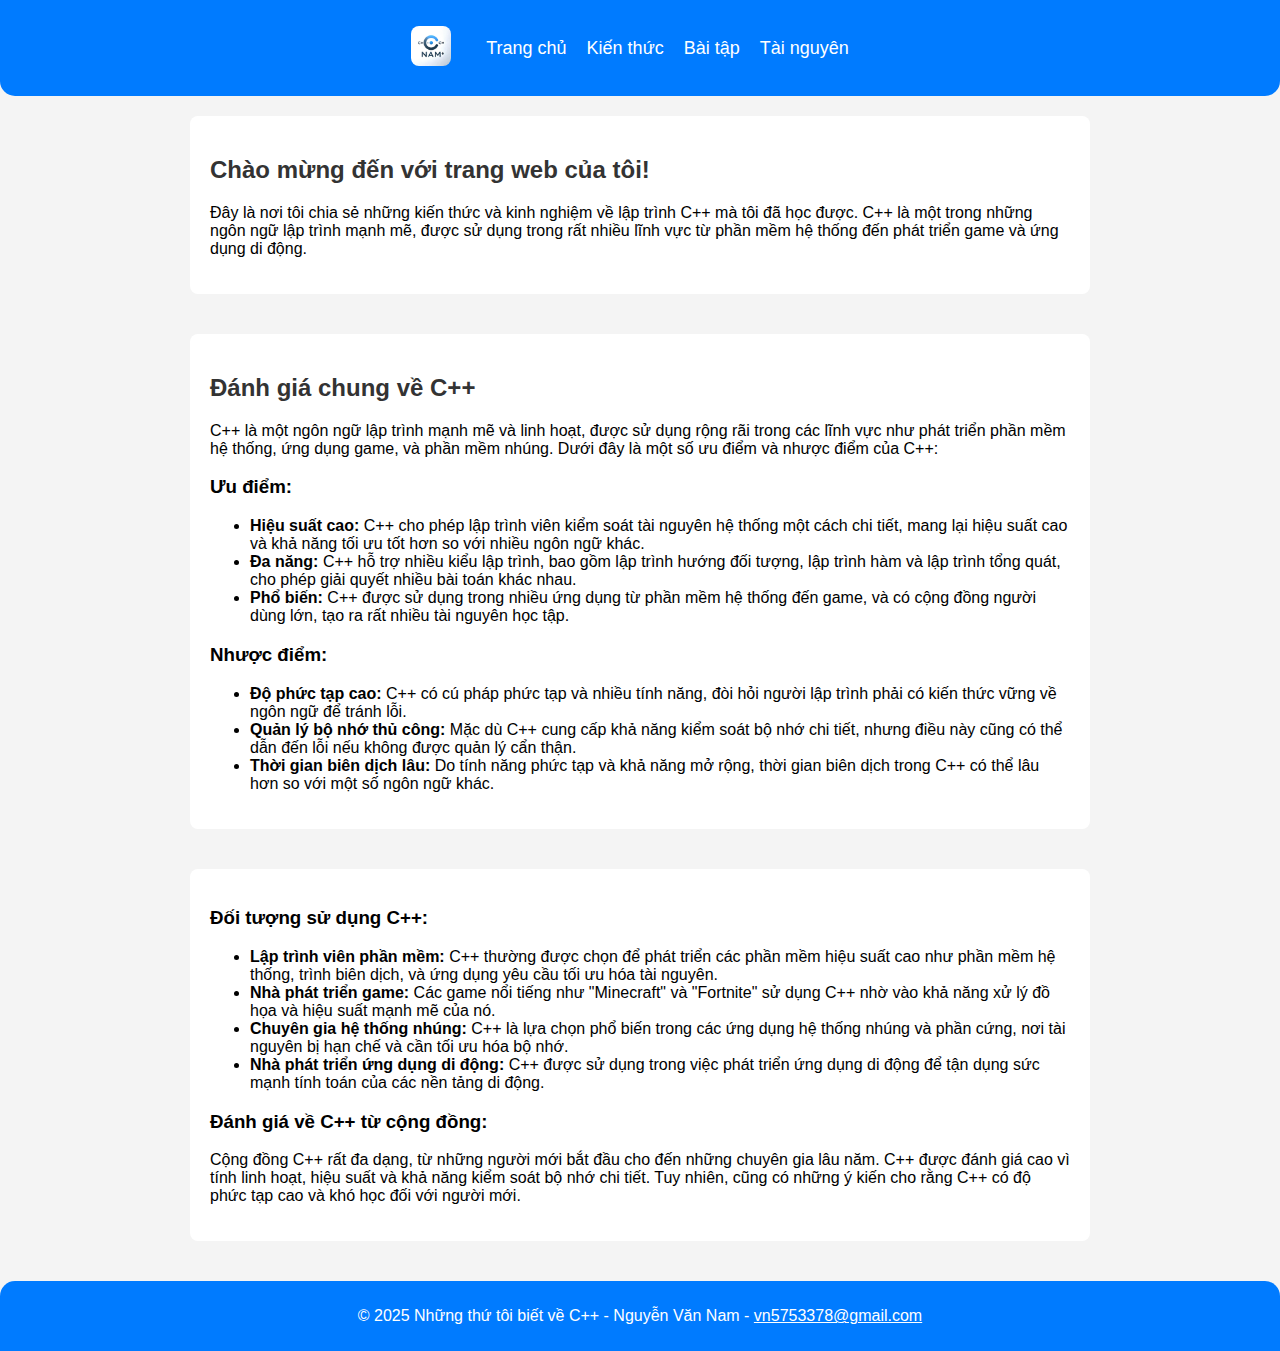
<file: index.html>
<!DOCTYPE html>
<html lang="vi">
<head>
    <meta charset="UTF-8">
    <meta name="viewport" content="width=device-width, initial-scale=1.0">
    <title>Những thứ tôi biết về C++</title>
    <link rel="stylesheet" href="home.css">
</head>
<body>
    <header>
        <nav>
            <ul>
                <li><img src="logo.jpg" alt="Logo" class="logo"></li>
                <li><a href="index.html">Trang chủ</a></li>
                <li><a href="kienthuc/kt.html">Kiến thức</a></li>
                <li><a href="baitap/bt.html">Bài tập</a></li>
                <li><a href="tainguyen/tn.html">Tài nguyên</a></li>
            </ul>
        </nav>
    </header>

    <section id="home">
        <h2>Chào mừng đến với trang web của tôi!</h2>
        <p>Đây là nơi tôi chia sẻ những kiến thức và kinh nghiệm về lập trình C++ mà tôi đã học được. C++ là một trong những ngôn ngữ lập trình mạnh mẽ, được sử dụng trong rất nhiều lĩnh vực từ phần mềm hệ thống đến phát triển game và ứng dụng di động.</p>
    </section>

    <section id="articles">
    <h2>Đánh giá chung về C++</h2>
        <p>C++ là một ngôn ngữ lập trình mạnh mẽ và linh hoạt, được sử dụng rộng rãi trong các lĩnh vực như phát triển phần mềm hệ thống, ứng dụng game, và phần mềm nhúng. Dưới đây là một số ưu điểm và nhược điểm của C++:</p>
    <h3>Ưu điểm:</h3>
        <ul>
            <li><strong>Hiệu suất cao:</strong> C++ cho phép lập trình viên kiểm soát tài nguyên hệ thống một cách chi tiết, mang lại hiệu suất cao và khả năng tối ưu tốt hơn so với nhiều ngôn ngữ khác.</li>
            <li><strong>Đa năng:</strong> C++ hỗ trợ nhiều kiểu lập trình, bao gồm lập trình hướng đối tượng, lập trình hàm và lập trình tổng quát, cho phép giải quyết nhiều bài toán khác nhau.</li>
            <li><strong>Phổ biến:</strong> C++ được sử dụng trong nhiều ứng dụng từ phần mềm hệ thống đến game, và có cộng đồng người dùng lớn, tạo ra rất nhiều tài nguyên học tập.</li>
        </ul>
    <h3>Nhược điểm:</h3>
        <ul>
            <li><strong>Độ phức tạp cao:</strong> C++ có cú pháp phức tạp và nhiều tính năng, đòi hỏi người lập trình phải có kiến thức vững về ngôn ngữ để tránh lỗi.</li>
            <li><strong>Quản lý bộ nhớ thủ công:</strong> Mặc dù C++ cung cấp khả năng kiểm soát bộ nhớ chi tiết, nhưng điều này cũng có thể dẫn đến lỗi nếu không được quản lý cẩn thận.</li>
            <li><strong>Thời gian biên dịch lâu:</strong> Do tính năng phức tạp và khả năng mở rộng, thời gian biên dịch trong C++ có thể lâu hơn so với một số ngôn ngữ khác.</li>
        </ul>
    </section>

    <section id="resources">
        <h3>Đối tượng sử dụng C++:</h3>
    <ul>
        <li><strong>Lập trình viên phần mềm:</strong> C++ thường được chọn để phát triển các phần mềm hiệu suất cao như phần mềm hệ thống, trình biên dịch, và ứng dụng yêu cầu tối ưu hóa tài nguyên.</li>
        <li><strong>Nhà phát triển game:</strong> Các game nổi tiếng như "Minecraft" và "Fortnite" sử dụng C++ nhờ vào khả năng xử lý đồ họa và hiệu suất mạnh mẽ của nó.</li>
        <li><strong>Chuyên gia hệ thống nhúng:</strong> C++ là lựa chọn phổ biến trong các ứng dụng hệ thống nhúng và phần cứng, nơi tài nguyên bị hạn chế và cần tối ưu hóa bộ nhớ.</li>
        <li><strong>Nhà phát triển ứng dụng di động:</strong> C++ được sử dụng trong việc phát triển ứng dụng di động để tận dụng sức mạnh tính toán của các nền tảng di động.</li>
    </ul>

    <h3>Đánh giá về C++ từ cộng đồng:</h3>
    <p>Cộng đồng C++ rất đa dạng, từ những người mới bắt đầu cho đến những chuyên gia lâu năm. C++ được đánh giá cao vì tính linh hoạt, hiệu suất và khả năng kiểm soát bộ nhớ chi tiết. Tuy nhiên, cũng có những ý kiến cho rằng C++ có độ phức tạp cao và khó học đối với người mới.</p>
    </section>

    <footer>
        <p>&copy; 2025 Những thứ tôi biết về C++ - Nguyễn Văn Nam - <a href="mailto:vn5753378@gmail.com" style="color: white;">vn5753378@gmail.com</a></p>
    </footer>    
</body>
</html>
</file>
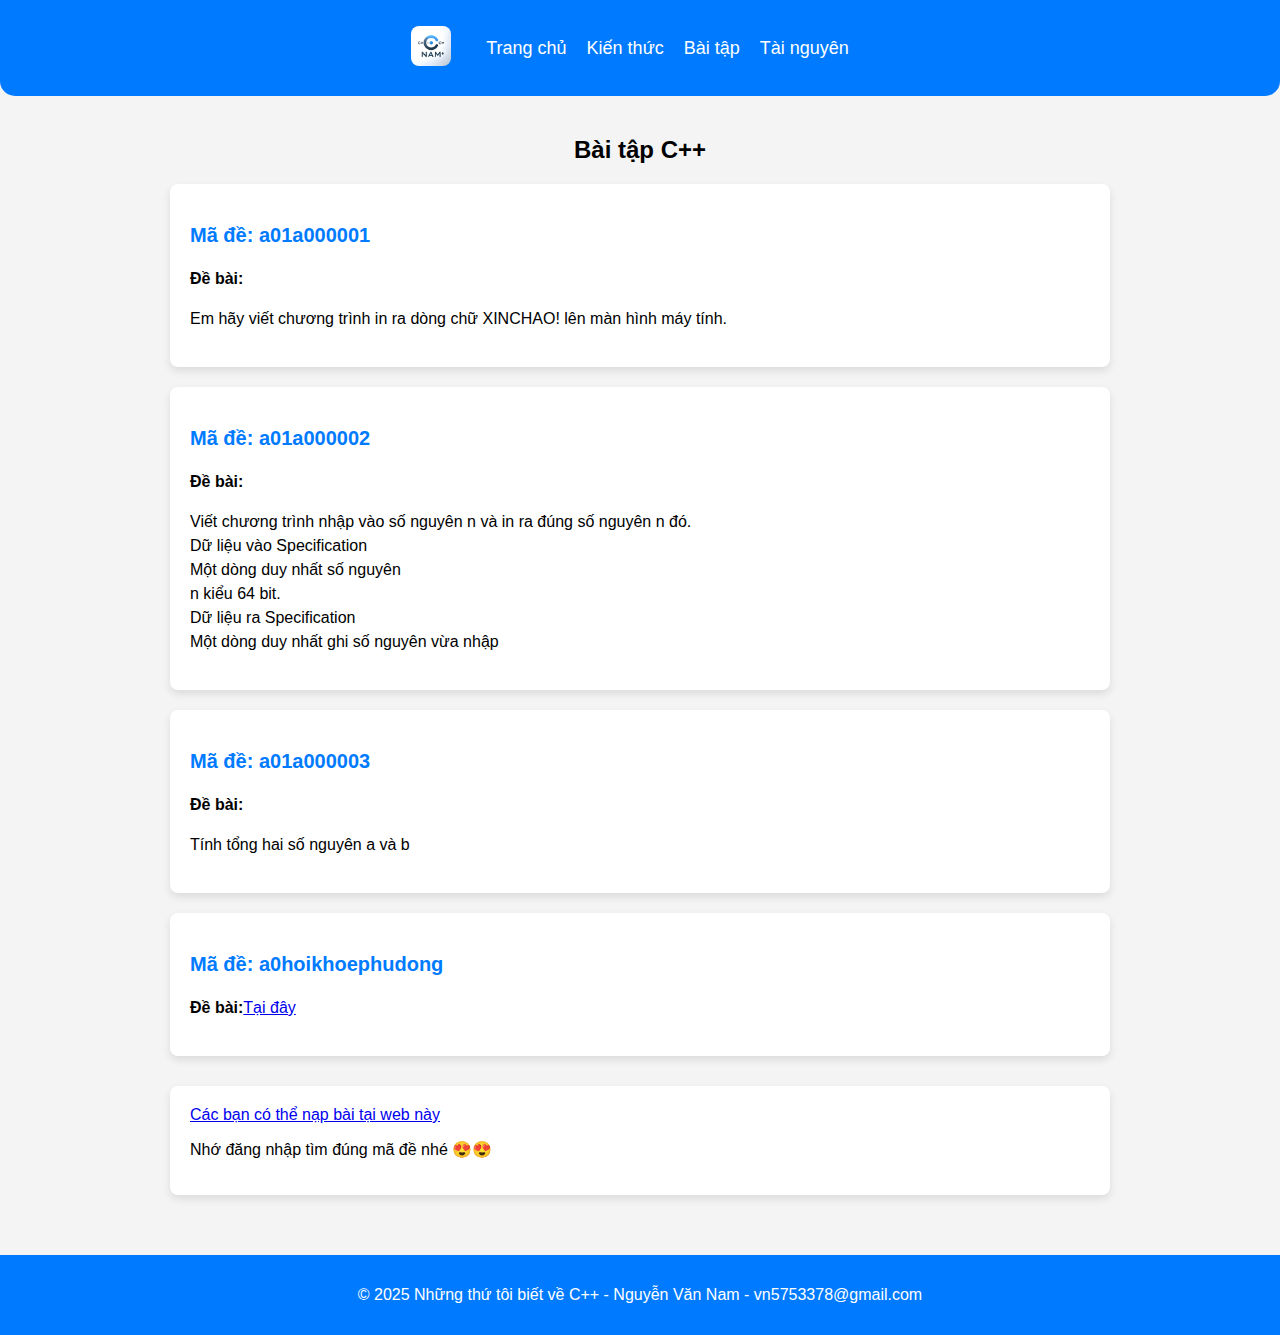
<file: baitap/bt.html>
<!DOCTYPE html>
<html lang="vi">
<head>
    <meta charset="UTF-8">
    <meta name="viewport" content="width=device-width, initial-scale=1.0">
    <title>Bài tập C++</title>
    <link rel="stylesheet" href="bt.css">
</head>
<body>
    <header>
        <nav>
            <ul>
                <li><img src="../logo.jpg" alt="Logo" class="logo"></li>
                <li><a href="../index.html">Trang chủ</a></li>
                <li><a href="../kienthuc/kt.html">Kiến thức</a></li>
                <li><a href="bt.html">Bài tập</a></li>
                <li><a href="../tainguyen/tn.html">Tài nguyên</a></li>
            </ul>
        </nav>
    </header>

    <main>
        <section id="homework">
            <h2>Bài tập C++</h2>
            <div class="problem-block">
                <h3>Mã đề: a01a000001</h3>
                <p><strong>Đề bài:</strong></p>
                <p>
                    Em hãy viết chương trình in ra dòng chữ XINCHAO! lên màn hình máy tính.
                </p>
            </div>
            <div class="problem-block">
                <h3>Mã đề: a01a000002</h3>
                <p><strong>Đề bài:</strong></p>
                <p>
                    Viết chương trình nhập vào số nguyên n và in ra đúng số nguyên n đó.<br>
                    Dữ liệu vào Specification<br>
                    Một dòng duy nhất số nguyên <br>
                    n kiểu 64 bit.<br>
                    Dữ liệu ra Specification<br>
                    Một dòng duy nhất ghi số nguyên vừa nhập<br>
                </p>
            </div>
            <div class="problem-block">
                <h3>Mã đề: a01a000003</h3>
                <p><strong>Đề bài:</strong></p>
                <p>
                    Tính tổng hai số nguyên a và b
                </p>
            </div>
            <div class="problem-block">
                <h3>Mã đề: a0hoikhoephudong</h3>
                <p><strong>Đề bài:</strong><a href="https://laptrinhphothong.vn/problem/a0hoikhoephudong">Tại đây</a></p>
            </div>
            <div class="submit-block">
                <a href="https://laptrinhphothong.vn/">Các bạn có thể nạp bài tại web này</a>
                <p>Nhớ đăng nhập tìm đúng mã đề nhé 😍😍</p>
            </div>
        </section>
    </main>

    <footer>
        <p>&copy; 2025 Những thứ tôi biết về C++ - Nguyễn Văn Nam - <a href="mailto:vn5753378@gmail.com" style="color: white;">vn5753378@gmail.com</a></p>
    </footer>
</body>
</html>
</file>
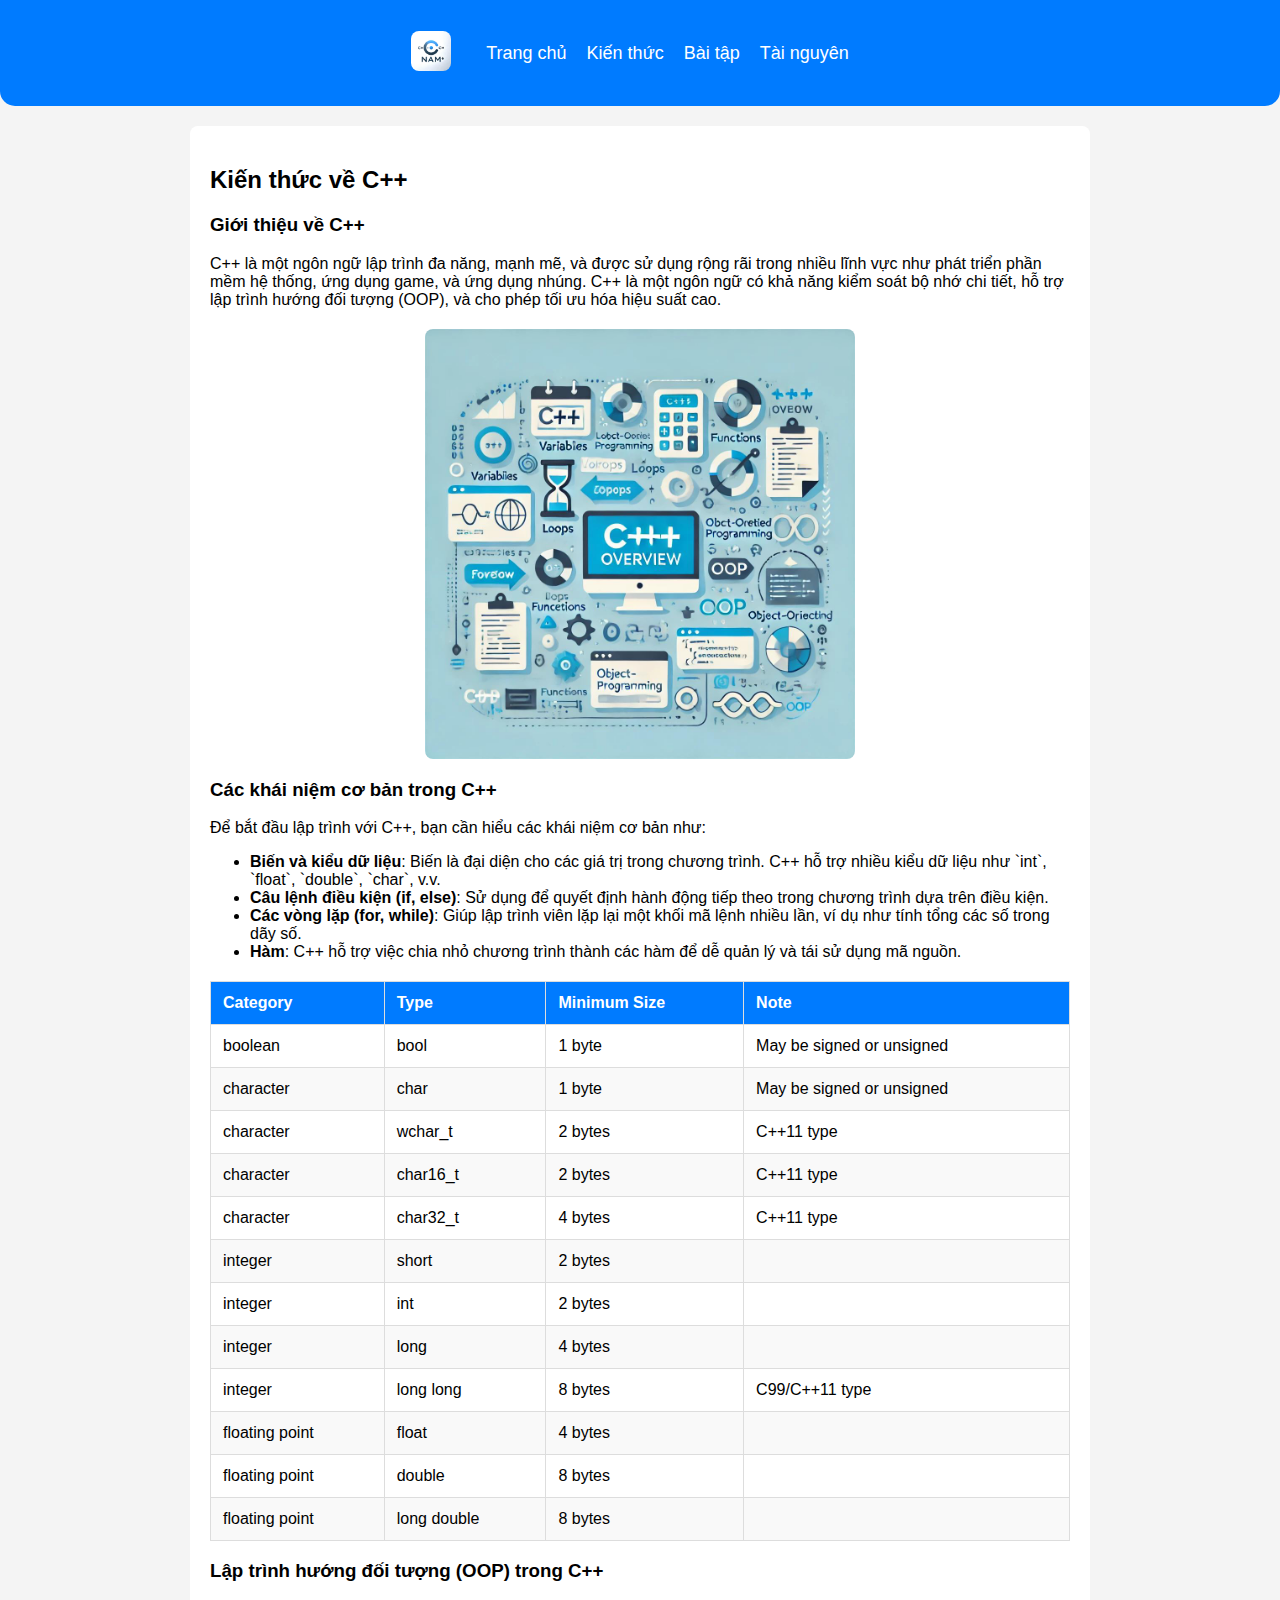
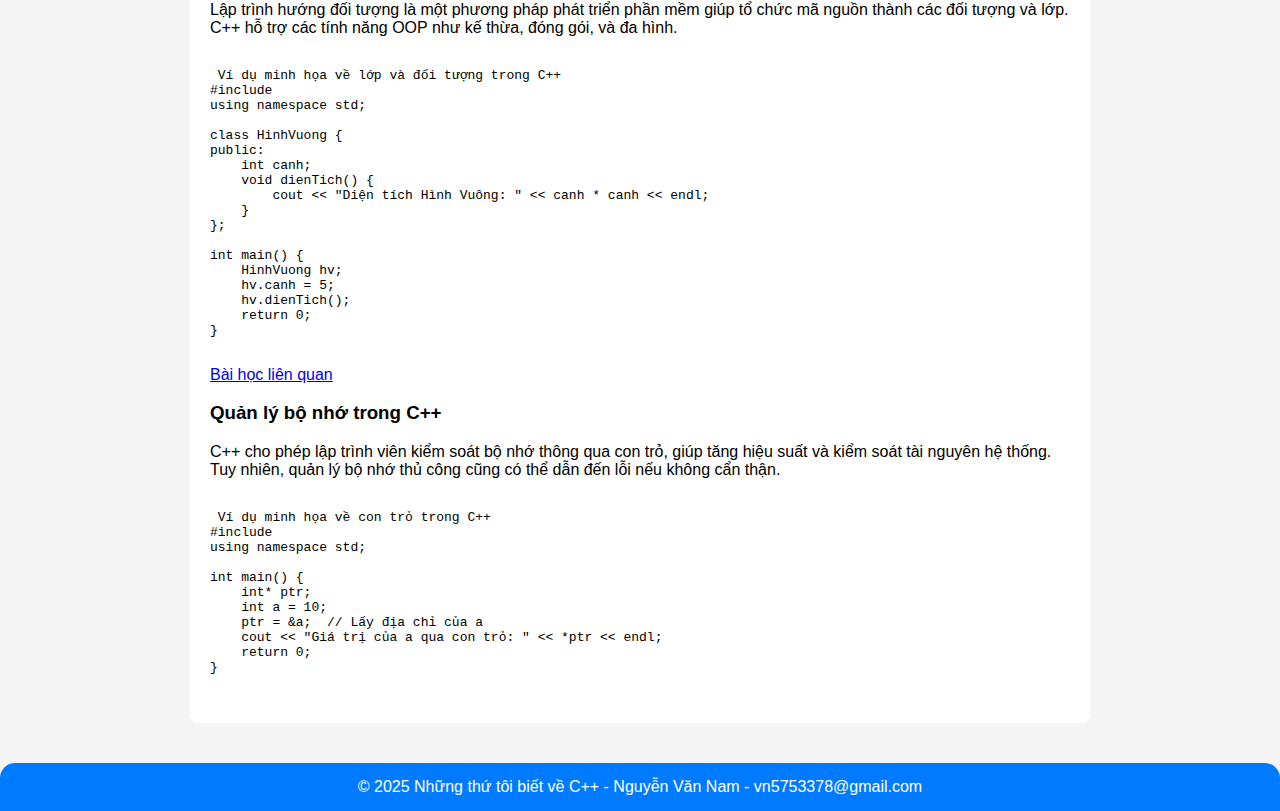
<file: kienthuc/kt.html>
<!DOCTYPE html>
<html lang="vi">
<head>
    <meta charset="UTF-8">
    <meta name="viewport" content="width=device-width, initial-scale=1.0">
    <title>Kiến thức C++</title>
    <link rel="stylesheet" href="kt.css">
</head>
<body>
    <header>
        <nav>
            <ul>
                <li><img src="../logo.jpg" alt="Logo" class="logo"></li>
                <li><a href="../index.html">Trang chủ</a></li>
                <li><a href="kt.html">Kiến thức</a></li>
                <li><a href="../baitap/bt.html">Bài tập</a></li>
                <li><a href="../tainguyen/tn.html">Tài nguyên</a></li>
            </ul>
        </nav>
    </header>

    <section id="knowledge">
        <h2>Kiến thức về C++</h2>
        
        
        <article>
            <h3>Giới thiệu về C++</h3>
            <p>C++ là một ngôn ngữ lập trình đa năng, mạnh mẽ, và được sử dụng rộng rãi trong nhiều lĩnh vực như phát triển phần mềm hệ thống, ứng dụng game, và ứng dụng nhúng. C++ là một ngôn ngữ có khả năng kiểm soát bộ nhớ chi tiết, hỗ trợ lập trình hướng đối tượng (OOP), và cho phép tối ưu hóa hiệu suất cao.</p>
            <img src="cpp_overview.jpg" alt="C++ Overview" class="example-image">
        </article>
        
        
        <article>
            <h3>Các khái niệm cơ bản trong C++</h3>
            <p>Để bắt đầu lập trình với C++, bạn cần hiểu các khái niệm cơ bản như:</p>
            <ul>
                <li><strong>Biến và kiểu dữ liệu</strong>: Biến là đại diện cho các giá trị trong chương trình. C++ hỗ trợ nhiều kiểu dữ liệu như `int`, `float`, `double`, `char`, v.v.</li>
                <li><strong>Câu lệnh điều kiện (if, else)</strong>: Sử dụng để quyết định hành động tiếp theo trong chương trình dựa trên điều kiện.</li>
                <li><strong>Các vòng lặp (for, while)</strong>: Giúp lập trình viên lặp lại một khối mã lệnh nhiều lần, ví dụ như tính tổng các số trong dãy số.</li>
                <li><strong>Hàm</strong>: C++ hỗ trợ việc chia nhỏ chương trình thành các hàm để dễ quản lý và tái sử dụng mã nguồn.</li>
            </ul>
            <table border="1">
                <thead>
                    <tr>
                        <th>Category</th>
                        <th>Type</th>
                        <th>Minimum Size</th>
                        <th>Note</th>
                    </tr>
                </thead>
                <tbody>
                    <tr>
                        <td>boolean</td>
                        <td>bool</td>
                        <td>1 byte</td>
                        <td>May be signed or unsigned</td>
                    </tr>
                    <tr>
                        <td>character</td>
                        <td>char</td>
                        <td>1 byte</td>
                        <td>May be signed or unsigned</td>
                    </tr>
                    <tr>
                        <td>character</td>
                        <td>wchar_t</td>
                        <td>2 bytes</td>
                        <td>C++11 type</td>
                    </tr>
                    <tr>
                        <td>character</td>
                        <td>char16_t</td>
                        <td>2 bytes</td>
                        <td>C++11 type</td>
                    </tr>
                    <tr>
                        <td>character</td>
                        <td>char32_t</td>
                        <td>4 bytes</td>
                        <td>C++11 type</td>
                    </tr>
                    <tr>
                        <td>integer</td>
                        <td>short</td>
                        <td>2 bytes</td>
                        <td></td>
                    </tr>
                    <tr>
                        <td>integer</td>
                        <td>int</td>
                        <td>2 bytes</td>
                        <td></td>
                    </tr>
                    <tr>
                        <td>integer</td>
                        <td>long</td>
                        <td>4 bytes</td>
                        <td></td>
                    </tr>
                    <tr>
                        <td>integer</td>
                        <td>long long</td>
                        <td>8 bytes</td>
                        <td>C99/C++11 type</td>
                    </tr>
                    <tr>
                        <td>floating point</td>
                        <td>float</td>
                        <td>4 bytes</td>
                        <td></td>
                    </tr>
                    <tr>
                        <td>floating point</td>
                        <td>double</td>
                        <td>8 bytes</td>
                        <td></td>
                    </tr>
                    <tr>
                        <td>floating point</td>
                        <td>long double</td>
                        <td>8 bytes</td>
                        <td></td>
                    </tr>
                </tbody>
            </table>
        </article>

      
        <article>
            <h3>Lập trình hướng đối tượng (OOP) trong C++</h3>
            <p>Lập trình hướng đối tượng là một phương pháp phát triển phần mềm giúp tổ chức mã nguồn thành các đối tượng và lớp. C++ hỗ trợ các tính năng OOP như kế thừa, đóng gói, và đa hình.</p>
            <pre><code>
 Ví dụ minh họa về lớp và đối tượng trong C++
#include <iostream>
using namespace std;

class HinhVuong {
public:
    int canh;
    void dienTich() {
        cout << "Diện tích Hình Vuông: " << canh * canh << endl;
    }
};

int main() {
    HinhVuong hv;
    hv.canh = 5;
    hv.dienTich();
    return 0;
}
            </code></pre>
            <a href="https://youtu.be/L-BabT96Zmk?si=LhAXfwPt_dCUKCt9" target="_blank">Bài học liên quan</a>
        </article>

        
        <article>
            <h3>Quản lý bộ nhớ trong C++</h3>
            <p>C++ cho phép lập trình viên kiểm soát bộ nhớ thông qua con trỏ, giúp tăng hiệu suất và kiểm soát tài nguyên hệ thống. Tuy nhiên, quản lý bộ nhớ thủ công cũng có thể dẫn đến lỗi nếu không cẩn thận.</p>
            <pre><code>
 Ví dụ minh họa về con trỏ trong C++
#include <iostream>
using namespace std;

int main() {
    int* ptr;
    int a = 10;
    ptr = &a;  // Lấy địa chỉ của a
    cout << "Giá trị của a qua con trỏ: " << *ptr << endl;
    return 0;
}
            </code></pre>
        </article>
    </section>

    <footer>
        <p>&copy; 2025 Những thứ tôi biết về C++ - Nguyễn Văn Nam - <a href="mailto:vn5753378@gmail.com" style="color: white;">vn5753378@gmail.com</a></p>
    </footer>
</body>
</html>
</file>
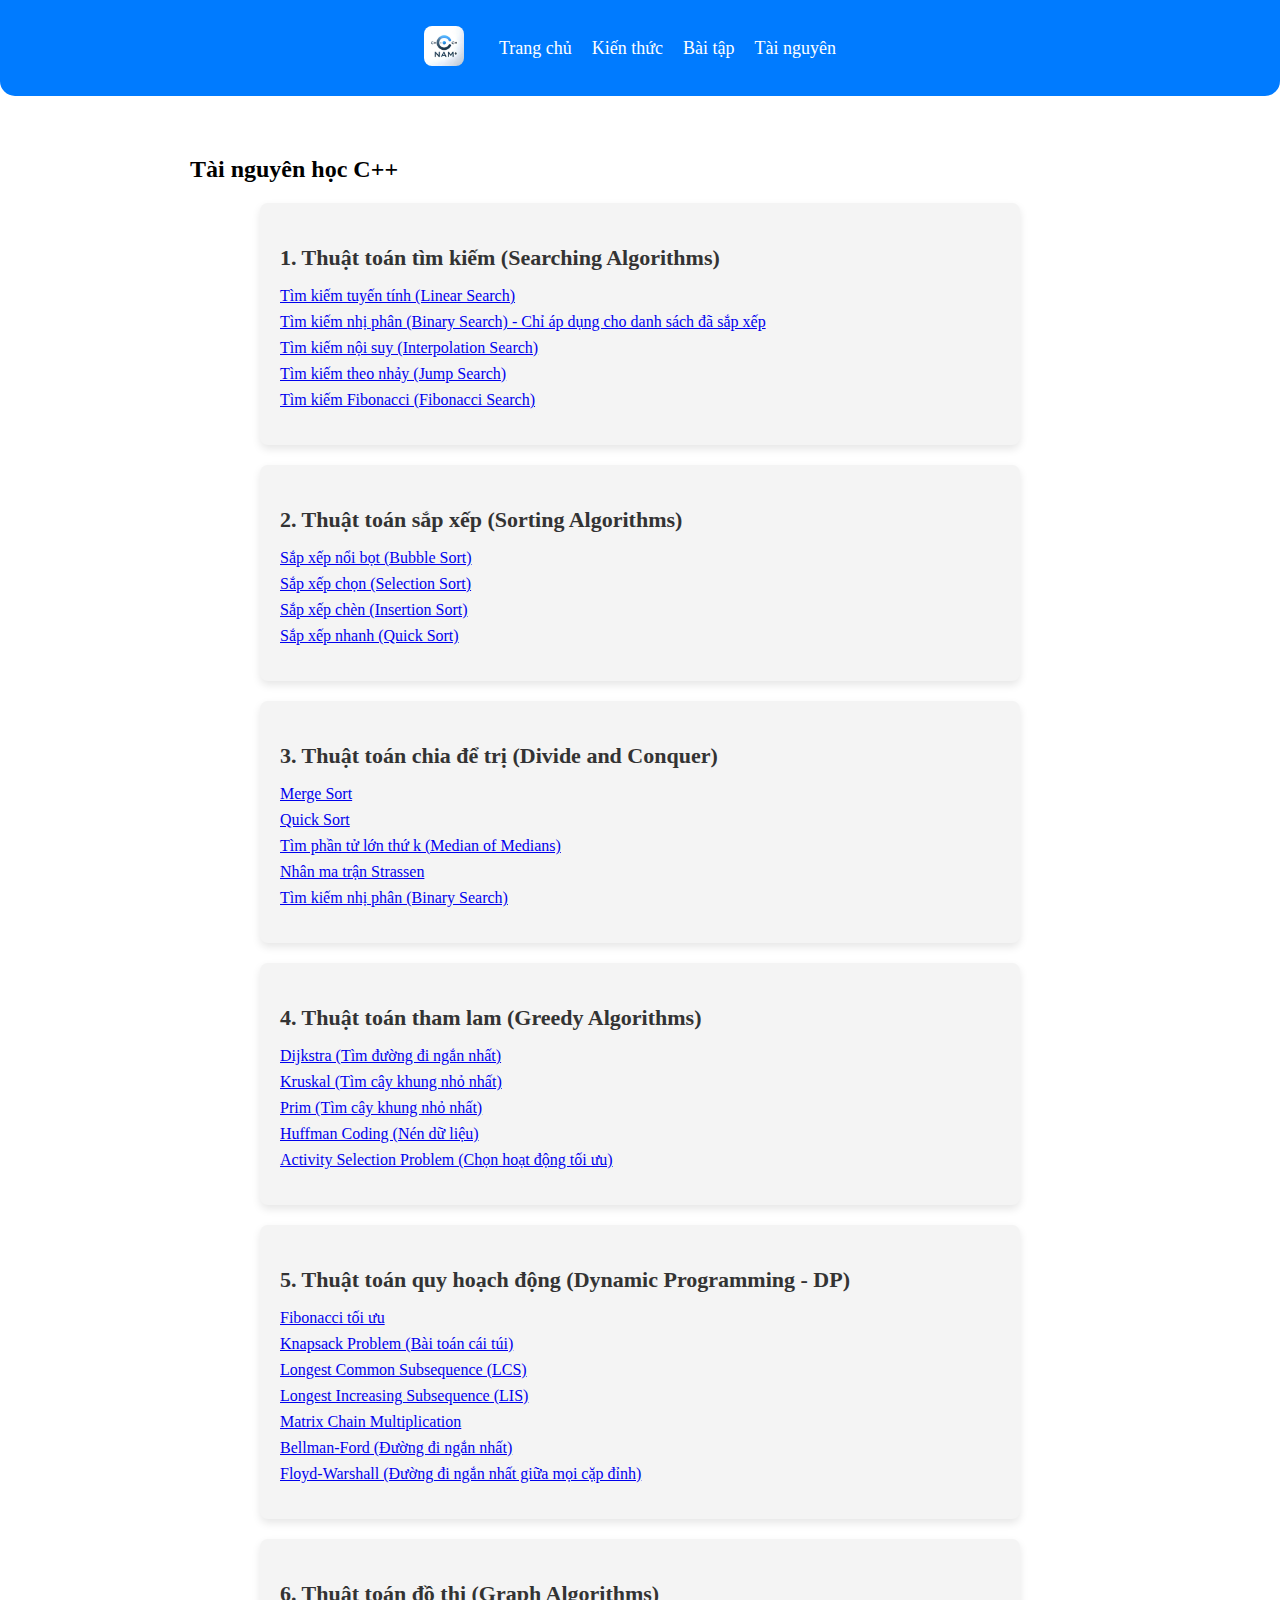
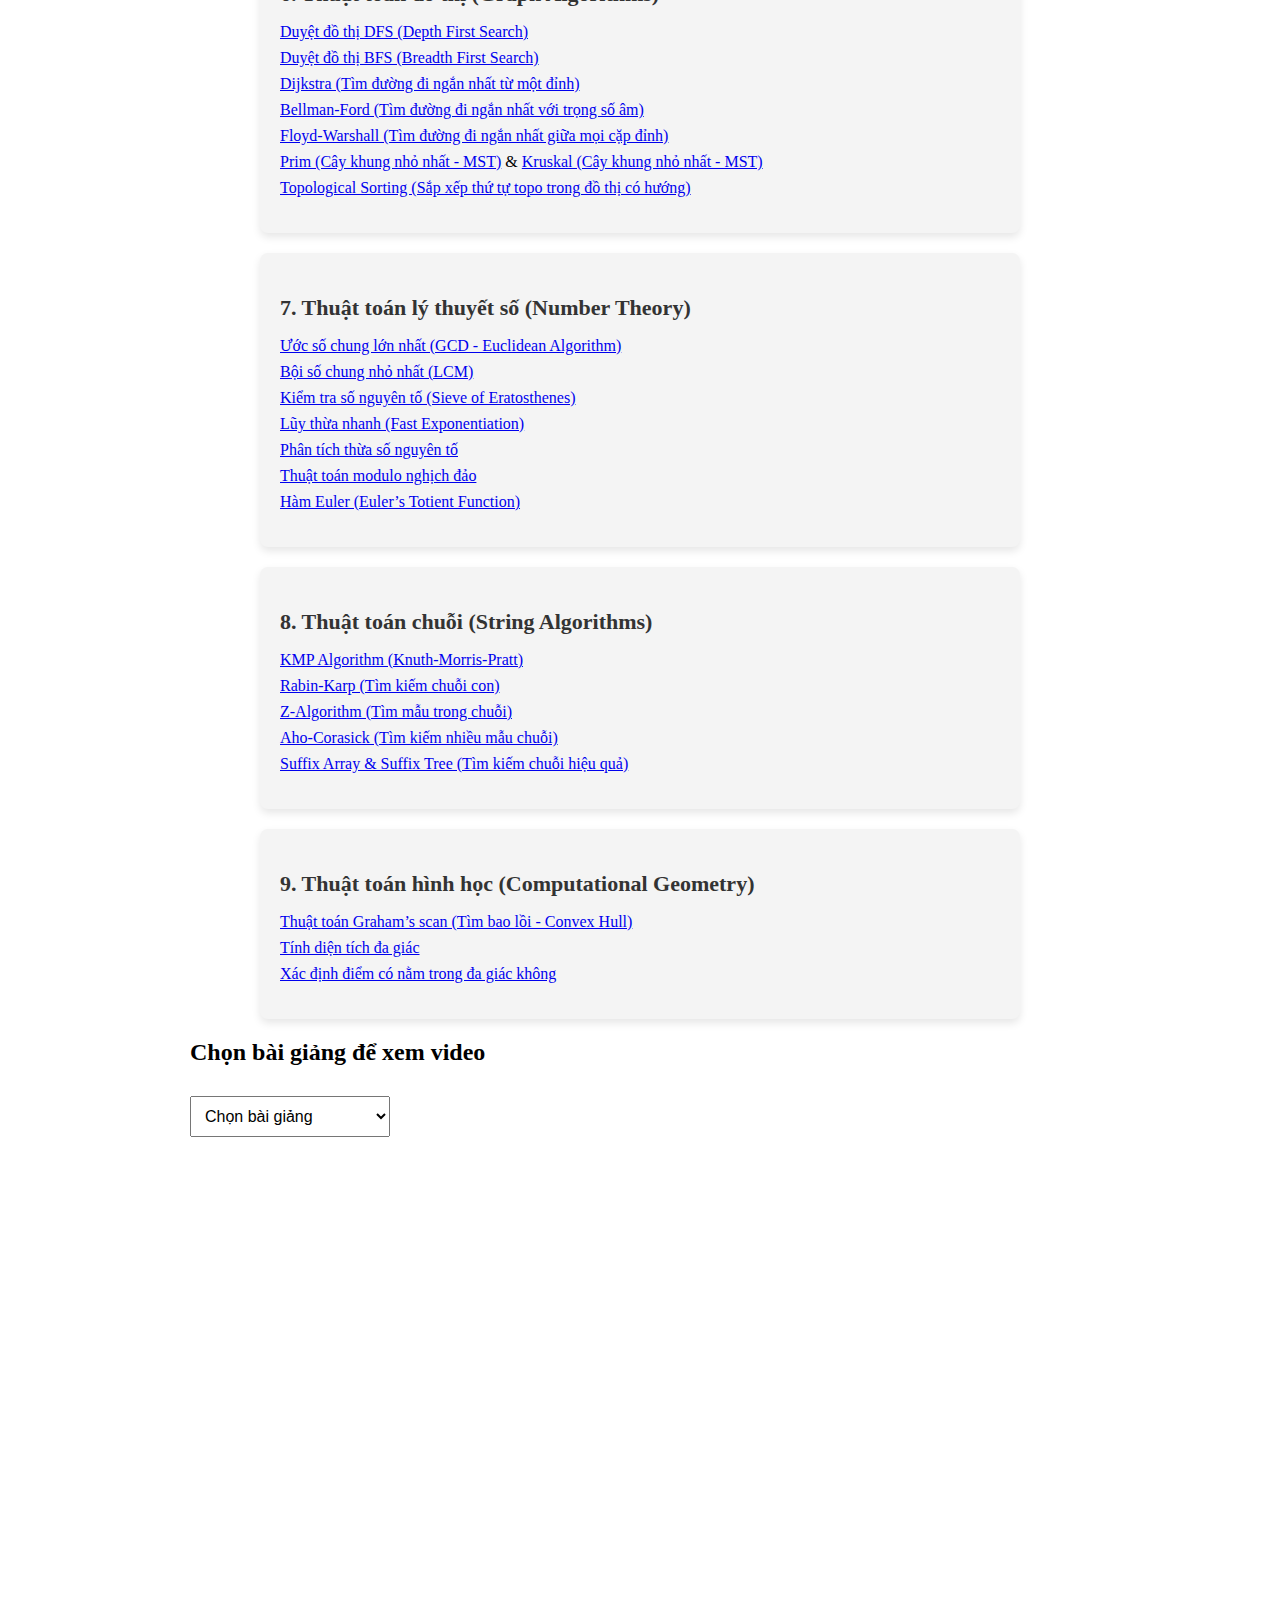
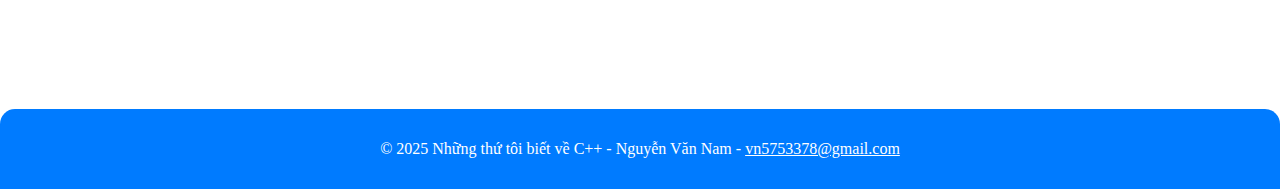
<file: tainguyen/tn.html>
<!DOCTYPE html>
<html lang="vi">
<head>
    <meta charset="UTF-8">
    <meta name="viewport" content="width=device-width, initial-scale=1.0">
    <title>Kiến thức C++</title>
    <link rel="stylesheet" href="tn.css">
</head>
<body>
    <header>
        <nav>
            <ul>
                <li><img src="../logo.jpg" alt="Logo" class="logo"></li>
                <li><a href="../index.html">Trang chủ</a></li>
                <li><a href="../kienthuc/kt.html">Kiến thức</a></li>
                <li><a href="../baitap/bt.html">Bài tập</a></li>
                <li><a href="#resources">Tài nguyên</a></li>
            </ul>
        </nav>
    </header>

    <main>
        <section id="resources">
            <h2>Tài nguyên học C++</h2>

            <div class="resource-block">
                <h3>1. Thuật toán tìm kiếm (Searching Algorithms)</h3>
                <ul>
                    <li><a href="https://blog.28tech.com.vn/c-thuat-toan-tim-kiem-tuyen-tinh">Tìm kiếm tuyến tính (Linear Search)</a></li>
                    <li><a href="https://wiki.vnoi.info/algo/basic/Binary-Search">Tìm kiếm nhị phân (Binary Search) - Chỉ áp dụng cho danh sách đã sắp xếp</a></li>
                    <li><a href="https://vietjack.com/cau-truc-du-lieu-va-giai-thuat/giai-thuat-tim-kiem-noi-suy.jsp">Tìm kiếm nội suy (Interpolation Search)</a></li>
                    <li><a href="https://phattrienphanmem123az.com/thuat-toan-lap-trinh/thuat-toan-jump-search.html">Tìm kiếm theo nhảy (Jump Search)</a></li>
                    <li><a href="https://www.geeksforgeeks.org/fibonacci-search/">Tìm kiếm Fibonacci (Fibonacci Search)</a></li>
                </ul>
            </div>

            <div class="resource-block">
                <h3>2. Thuật toán sắp xếp (Sorting Algorithms)</h3>
                <ul>
                    <li><a href="https://viblo.asia/p/thuat-toan-sap-xep-noi-bot-bubble-sort-m68Z0exQlkG">Sắp xếp nổi bọt (Bubble Sort)</a></li>
                    <li><a href="https://codelearn.io/sharing/cac-thuat-toan-sap-xep-trong-cpp">Sắp xếp chọn (Selection Sort)</a></li>
                    <li><a href="https://vietjack.com/cau-truc-du-lieu-va-giai-thuat/giai-thuat-sap-xep-chen.jsp">Sắp xếp chèn (Insertion Sort)</a></li>
                    <li><a href="https://viblo.asia/p/thuat-toan-sap-xep-nhanh-quick-sort-eW65G6ROlDO">Sắp xếp nhanh (Quick Sort)</a></li>
                </ul>
            </div>

            <div class="resource-block">
                <h3>3. Thuật toán chia để trị (Divide and Conquer)</h3>
                <ul>
                    <li><a href="https://www.geeksforgeeks.org/merge-sort/">Merge Sort</a></li>
                    <li><a href="https://en.wikipedia.org/wiki/Quicksort">Quick Sort</a></li>
                    <li><a href="https://rcoh.me/posts/linear-time-median-finding/">Tìm phần tử lớn thứ k (Median of Medians)</a></li>
                    <li><a href="https://www.tpointtech.com/strassens-matrix-multiplication">Nhân ma trận Strassen</a></li>
                    <li><a href="https://www.geeksforgeeks.org/cpp-binary-search/">Tìm kiếm nhị phân (Binary Search)</a></li>
                </ul>
            </div>

            <div class="resource-block">
                <h3>4. Thuật toán tham lam (Greedy Algorithms)</h3>
                <ul>
                    <li><a href="https://www.geeksforgeeks.org/dijkstras-shortest-path-algorithm-using-priority_queue-stl/">Dijkstra (Tìm đường đi ngắn nhất)</a></li>
                    <li><a href="https://www.geeksforgeeks.org/kruskals-minimum-spanning-tree-algorithm-greedy-algo-2/">Kruskal (Tìm cây khung nhỏ nhất)</a></li>
                    <li><a href="https://www.geeksforgeeks.org/prims-minimum-spanning-tree-mst-greedy-algo-5/">Prim (Tìm cây khung nhỏ nhất)</a></li>
                    <li><a href="https://www.geeksforgeeks.org/huffman-coding-greedy-algo-3/">Huffman Coding (Nén dữ liệu)</a></li>
                    <li><a href="https://www.geeksforgeeks.org/activity-selection-problem-greedy-algo-1/">Activity Selection Problem (Chọn hoạt động tối ưu)</a></li>
                </ul>
            </div>
            

            <div class="resource-block">
                <h3>5. Thuật toán quy hoạch động (Dynamic Programming - DP)</h3>
                <ul>
                    <li><a href="https://www.geeksforgeeks.org/program-for-nth-fibonacci-number/">Fibonacci tối ưu</a></li>
                    <li><a href="https://www.geeksforgeeks.org/0-1-knapsack-problem-dp-10/">Knapsack Problem (Bài toán cái túi)</a></li>
                    <li><a href="https://www.geeksforgeeks.org/longest-common-subsequence-dp-4/">Longest Common Subsequence (LCS)</a></li>
                    <li><a href="https://www.geeksforgeeks.org/longest-increasing-subsequence-dp-3/">Longest Increasing Subsequence (LIS)</a></li>
                    <li><a href="https://www.geeksforgeeks.org/matrix-chain-multiplication-dp-8/">Matrix Chain Multiplication</a></li>
                    <li><a href="https://www.geeksforgeeks.org/bellman-ford-algorithm-dp-23/">Bellman-Ford (Đường đi ngắn nhất)</a></li>
                    <li><a href="https://www.geeksforgeeks.org/floyd-warshall-algorithm-dp-16/">Floyd-Warshall (Đường đi ngắn nhất giữa mọi cặp đỉnh)</a></li>
                </ul>
            </div>
            

            <div class="resource-block">
                <h3>6. Thuật toán đồ thị (Graph Algorithms)</h3>
                <ul>
                    <li><a href="https://www.geeksforgeeks.org/depth-first-search-or-dfs-for-a-graph/">Duyệt đồ thị DFS (Depth First Search)</a></li>
                    <li><a href="https://www.geeksforgeeks.org/breadth-first-search-or-bfs-for-a-graph/">Duyệt đồ thị BFS (Breadth First Search)</a></li>
                    <li><a href="https://www.geeksforgeeks.org/dijkstras-shortest-path-algorithm-using-priority_queue-stl/">Dijkstra (Tìm đường đi ngắn nhất từ một đỉnh)</a></li>
                    <li><a href="https://www.geeksforgeeks.org/bellman-ford-algorithm-dp-23/">Bellman-Ford (Tìm đường đi ngắn nhất với trọng số âm)</a></li>
                    <li><a href="https://www.geeksforgeeks.org/floyd-warshall-algorithm-dp-16/">Floyd-Warshall (Tìm đường đi ngắn nhất giữa mọi cặp đỉnh)</a></li>
                    <li><a href="https://www.geeksforgeeks.org/prims-minimum-spanning-tree-mst-greedy-algo-5/">Prim (Cây khung nhỏ nhất - MST)</a> & 
                        <a href="https://www.geeksforgeeks.org/kruskals-minimum-spanning-tree-algorithm-greedy-algo-2/">Kruskal (Cây khung nhỏ nhất - MST)</a></li>
                    <li><a href="https://www.geeksforgeeks.org/topological-sorting/">Topological Sorting (Sắp xếp thứ tự topo trong đồ thị có hướng)</a></li>
                </ul>
            </div>
            

            <div class="resource-block">
                <h3>7. Thuật toán lý thuyết số (Number Theory)</h3>
                <ul>
                    <li><a href="https://www.geeksforgeeks.org/euclidean-algorithms-basic-and-extended/">Ước số chung lớn nhất (GCD - Euclidean Algorithm)</a></li>
                    <li><a href="https://www.geeksforgeeks.org/lcm-of-given-array-elements/">Bội số chung nhỏ nhất (LCM)</a></li>
                    <li><a href="https://www.geeksforgeeks.org/sieve-of-eratosthenes/">Kiểm tra số nguyên tố (Sieve of Eratosthenes)</a></li>
                    <li><a href="https://www.geeksforgeeks.org/exponential-squaring-fast-modulo-multiplication/">Lũy thừa nhanh (Fast Exponentiation)</a></li>
                    <li><a href="https://www.geeksforgeeks.org/prime-factorization-using-sieve-olog-n-multiple-queries/">Phân tích thừa số nguyên tố</a></li>
                    <li><a href="https://www.geeksforgeeks.org/multiplicative-inverse-under-modulo-m/">Thuật toán modulo nghịch đảo</a></li>
                    <li><a href="https://www.geeksforgeeks.org/eulers-totient-function/">Hàm Euler (Euler’s Totient Function)</a></li>
                </ul>
            </div>
            

            <div class="resource-block">
                <h3>8. Thuật toán chuỗi (String Algorithms)</h3>
                <ul>
                    <li><a href="https://www.geeksforgeeks.org/kmp-algorithm-for-pattern-searching/">KMP Algorithm (Knuth-Morris-Pratt)</a></li>
                    <li><a href="https://www.geeksforgeeks.org/rabin-karp-algorithm-for-pattern-searching/">Rabin-Karp (Tìm kiếm chuỗi con)</a></li>
                    <li><a href="https://www.geeksforgeeks.org/z-algorithm-linear-time-pattern-searching-algorithm/">Z-Algorithm (Tìm mẫu trong chuỗi)</a></li>
                    <li><a href="https://www.geeksforgeeks.org/aho-corasick-algorithm-pattern-searching/">Aho-Corasick (Tìm kiếm nhiều mẫu chuỗi)</a></li>
                    <li><a href="https://www.geeksforgeeks.org/suffix-array-set-1-introduction/">Suffix Array & Suffix Tree (Tìm kiếm chuỗi hiệu quả)</a></li>
                </ul>
            </div>
            

            
            <div class="resource-block">
                <h3>9. Thuật toán hình học (Computational Geometry)</h3>
                <ul>
                    <li><a href="https://www.geeksforgeeks.org/convex-hull-using-graham-scan/">Thuật toán Graham’s scan (Tìm bao lồi - Convex Hull)</a></li>
                    <li><a href="https://www.geeksforgeeks.org/area-of-a-polygon-with-given-n-ordered-vertices/">Tính diện tích đa giác</a></li>
                    <li><a href="https://www.geeksforgeeks.org/how-to-check-if-a-given-point-lies-inside-a-polygon/">Xác định điểm có nằm trong đa giác không</a></li>
                </ul>
            </div>
            
            <h2>Chọn bài giảng để xem video</h2>
            <select id="lectures" name="lectures" class="resource-select" onchange="updateVideo()">
                <option value="" disabled selected>Chọn bài giảng</option>
                <option value="lc1">1. Thuật toán tìm kiếm (Searching Algorithms)</option>
                <option value="lc2">2. Thuật toán sắp xếp (Sorting Algorithms)</option>
                <option value="lc3">3. Thuật toán chia để trị (Divide and Conquer)</option>
                <option value="lc4">4. Thuật toán tham lam (Greedy Algorithms)</option>
                <option value="lc5">5. Thuật toán quy hoạch động (Dynamic Programming - DP)</option>
                <option value="lc6">6. Thuật toán đồ thị (Graph Algorithms)</option>
                <option value="lc7">7. Thuật toán lý thuyết số (Number Theory)</option>
                <option value="lc8">8. Thuật toán chuỗi (String Algorithms)</option>
            </select>

            <p id="lesson-detail"></p>

            <section id="video-container">
                <iframe id="video-player" src="" frameborder="0" allow="accelerometer; autoplay; encrypted-media; gyroscope; picture-in-picture"></iframe>
            </section>            

        </section>
    </main>

    <footer>
        <p>&copy; 2025 Những thứ tôi biết về C++ - Nguyễn Văn Nam - <a href="mailto:vn5753378@gmail.com" style="color: white;">vn5753378@gmail.com</a></p>
    </footer>

    <script src="tn.js"></script>
</body>
</html>
</file>
<file: home.css>
html, body {
    height: 100%; 
    margin: 0;
    padding: 0;
}

body {
    font-family: Arial, sans-serif;
    background-color: #f4f4f4;
    display: flex;
    flex-direction: column; 
    height: 100%; 
    box-sizing: border-box; 
}

main {
    flex: 1; 
}

header {
    background-color: #007bff;
    color: white;
    padding: 10px 0;
    border-radius: 0 0 15px 15px; 
    width: 100%; 
    display: flex;
    align-items: center; 
    justify-content: center;
}

header nav ul {
    list-style-type: none;
    padding: 0;
    text-align: center;
    display: flex;
    align-items: center;
}

header nav ul li {
    margin-right: 20px;
}

header nav ul li img.logo {
    height: 40px;
    width: auto;
    border-radius: 8px; 
    margin-right: 15px; 
}

header nav ul li a {
    color: white;
    text-decoration: none;
    font-size: 18px;
}

header nav ul li a:hover {
    text-decoration: underline;
}

footer {
    background-color: #007bff; 
    color: white;
    padding: 10px;
    text-align: center;
    width: 100%;
    border-radius: 15px 15px 0 0; 
    margin-top: 20px; 
}

section {
    padding: 20px;
    margin: 20px auto;
    background-color: white;
    border-radius: 8px;
    width: 80%; 
    max-width: 900px; 
    transition: transform 0.3s ease, box-shadow 0.3s ease; 
}

section:hover {
    transform: translateY(-10px); 
    box-shadow: 0 4px 8px rgba(0, 0, 0, 0.2); 
}

section h2 {
    color: #333;
}

* {
    box-sizing: inherit; 
}
</file>
<file: baitap/bt.css>
/* Định kiểu cho toàn bộ trang */
body {
    font-family: Arial, sans-serif;
    background-color: #f4f4f4;
    margin: 0;
    padding: 0;
}

header {
    background-color: #007bff;
    color: white;
    padding: 10px 0;
    border-radius: 0 0 15px 15px; 
    width: 100%; 
    display: flex;
    align-items: center; 
    justify-content: center;
}

header nav ul {
    list-style-type: none;
    padding: 0;
    text-align: center;
    display: flex;
    align-items: center;
}

header nav ul li {
    margin-right: 20px;
}

header nav ul li img.logo {
    height: 40px;
    width: auto;
    border-radius: 8px; 
    margin-right: 15px; 
}

header nav ul li a {
    color: white;
    text-decoration: none;
    font-size: 18px;
}

header nav ul li a:hover {
    text-decoration: underline;
}

main {
    padding: 20px;
    text-align: center;
}

h2 {
    font-size: 24px;
    margin-bottom: 20px;
}

.problem-block {
    background-color: white;
    padding: 20px;
    margin-bottom: 20px;
    border-radius: 8px;
    box-shadow: 0 4px 8px rgba(0, 0, 0, 0.1);
    text-align: left;
}

.problem-block h3 {
    font-size: 20px;
    color: #007bff;
}

.problem-block p {
    font-size: 16px;
    line-height: 1.5;
}

.submit-block {
    background-color: white;
    padding: 20px;
    border-radius: 8px;
    box-shadow: 0 4px 8px rgba(0, 0, 0, 0.1);
    text-align: left;
    margin-top: 30px;
}

.submit-block label {
    font-size: 16px;
    margin-bottom: 10px;
    display: block;
}

.submit-block textarea {
    width: 100%;
    padding: 10px;
    font-size: 16px;
    border-radius: 4px;
    border: 1px solid #ccc;
    margin-bottom: 10px;
}

.submit-block input {
    padding: 10px;
    font-size: 16px;
    width: 100%;
    margin-bottom: 10px;
    border-radius: 5px;
    border: 1px solid #ccc;
}

.submit-block button {
    padding: 10px 15px;
    font-size: 16px;
    background-color: #007bff;
    color: white;
    border: none;
    border-radius: 5px;
    cursor: pointer;
}

.submit-block button:hover {
    background-color: #0056b3;
}

footer {
    background-color: #007bff;
    color: white;
    text-align: center;
    padding: 15px 0;
    margin-top: 20px;
}

footer a {
    color: white;
    text-decoration: none;
}

footer a:hover {
    text-decoration: underline;
}

div {
    padding: 20px;
    margin: 20px auto;
    background-color: white;
    border-radius: 8px;
    width: 80%; 
    max-width: 900px; 
    transition: transform 0.3s ease, box-shadow 0.3s ease; 
}

div:hover {
    transform: translateY(-10px); 
    box-shadow: 0 4px 8px rgba(0, 0, 0, 0.2); 
}

div h2 {
    color: #333;
}
</file>
<file: kienthuc/kt.css>
html, body {
    height: 100%; 
    margin: 0;
    padding: 0;
}

body {
    font-family: Arial, sans-serif;
    background-color: #f4f4f4;
    display: flex;
    flex-direction: column; 
    height: 100%; 
    box-sizing: border-box; 
}

header {
    background-color: #007bff;
    color: white;
    padding: 15px 0;  
    border-radius: 0 0 15px 15px;
    width: 100%; 
    display: flex;
    align-items: center; 
    justify-content: center;
}

header nav ul {
    list-style-type: none;
    padding: 0;
    text-align: center;
    display: flex;
    align-items: center;
}

header nav ul li {
    margin-right: 20px;
}

header nav ul li img.logo {
    height: 40px;
    width: auto;
    border-radius: 8px;
    margin-right: 15px;
}

header nav ul li a {
    color: white;
    text-decoration: none;
    font-size: 18px;
}

header nav ul li a:hover {
    text-decoration: underline;
}

section {
    padding: 20px;
    margin: 20px auto;
    background-color: white;
    border-radius: 8px;
    width: 80%; 
    max-width: 900px; 
    transition: transform 0.3s ease, box-shadow 0.3s ease; 
}

section:hover {
    transform: translateY(-10px); 
    box-shadow: 0 4px 8px rgba(0, 0, 0, 0.2); 
}

footer {
    background-color: #007bff;
    color: white;
    padding: 15px 0; 
    text-align: center;
    width: 100%;
    border-radius: 15px 15px 0 0; 
    margin-top: 20px; 
}

footer p {
    margin: 0;
}

footer a {
    color: white;
    text-decoration: none;
}

footer a:hover {
    text-decoration: underline;
}

* {
    box-sizing: inherit; 
}
table {
    width: 100%;
    border-collapse: collapse;
    margin-top: 20px;
}

th, td {
    padding: 12px;
    text-align: left;
    border: 1px solid #ddd;
}

th {
    background-color: #007bff;
    color: white;
}

tbody tr:nth-child(even) {
    background-color: #f9f9f9;
}

tbody tr:hover {
    background-color: #ddd;
}


.example-image {
    max-width: 100%; 
    height: auto; 
    margin: 20px auto;
    display: block;
    border-radius: 8px; 
}

img {
    max-width: 100%;
    height: auto;
}


section {
    padding: 20px;
    margin: 20px auto;
    background-color: white;
    border-radius: 8px;
    width: 80%; 
    max-width: 900px; 
    transition: transform 0.3s ease, box-shadow 0.3s ease; 
}

section:hover {
    transform: translateY(-10px); 
    box-shadow: 0 4px 8px rgba(0, 0, 0, 0.2); 
}


header nav ul {
    list-style-type: none;
    padding: 0;
    text-align: center;
    display: flex;
    align-items: center;
    justify-content: center;
}

header nav ul li {
    margin-right: 20px;
}

header nav ul li img.logo {
    height: 40px;
    width: auto;
    border-radius: 8px;
    margin-right: 15px;
}

header nav ul li a {
    color: white;
    text-decoration: none;
    font-size: 18px;
}

header nav ul li a:hover {
    text-decoration: underline;
}


footer {
    background-color: #007bff;
    color: white;
    padding: 15px 0; 
    text-align: center;
    width: 100%;
    border-radius: 15px 15px 0 0;
    margin-top: 20px;
}

footer p {
    margin: 0;
}

footer a {
    color: white;
    text-decoration: none;
}

footer a:hover {
    text-decoration: underline;
}

.example-image {
    max-width: 50%; 
    height: auto; 
    margin: 20px auto;
    display: block; 
    border-radius: 8px;
}
</file>
<file: tainguyen/tn.css>
.resource-select {
    padding: 10px;
    width: 200px;
    font-size: 16px;
    margin: 10px 0;
}


button {
    padding: 10px 15px;
    font-size: 16px;
    background-color: #007bff;
    color: white;
    border: none;
    border-radius: 5px;
    cursor: pointer;
}

button:hover {
    background-color: #0056b3;
}


section {
    padding: 20px;
    margin: 20px auto;
    background-color: white;
    border-radius: 8px;
    width: 80%; 
    max-width: 900px; 
}


header {
    background-color: #007bff;
    color: white;
    padding: 10px 0;
    border-radius: 0 0 15px 15px; 
    width: 100%; 
    display: flex;
    justify-content: center; 
    align-items: center;
}


header nav ul {
    list-style-type: none;
    padding: 0;
    text-align: center;
    display: flex;
    align-items: center;
}

header nav ul li {
    margin-right: 20px;
}

header nav ul li img.logo {
    height: 40px; 
    width: auto;
    border-radius: 8px; 
    margin-right: 15px; 
}

header nav ul li a {
    color: white;
    text-decoration: none;
    font-size: 18px;
}

header nav ul li a:hover {
    text-decoration: underline;
}


body {
    display: flex;
    flex-direction: column;
    min-height: 100vh; 
    margin: 0;
}


main {
    flex: 1;
}


footer {
    background-color: #007bff;
    color: white;
    padding: 15px 0; 
    text-align: center;
    width: 100%;
    border-radius: 15px 15px 0 0;
    margin-top: 20px;
    position: relative;
    bottom: 0;
}


.resource-block {
    background-color: #f4f4f4;
    padding: 20px;
    margin-bottom: 20px;
    border-radius: 8px;
    box-shadow: 0 4px 8px rgba(0, 0, 0, 0.1);
}

.resource-block h3 {
    font-size: 22px;
    margin-bottom: 10px;
    color: #333;
}

.resource-block ul {
    list-style-type: none;
    padding: 0;
}

.resource-block ul li {
    margin-bottom: 8px;
    font-size: 16px;
}

#video-player {
    width: 100%; 
    max-width: 672px; 
    height: 378px; 
    border-radius: 8px; 
    margin-top: 20px; 
    margin-bottom: 20px; 
}

div {
    padding: 20px;
    margin: 20px auto;
    background-color: white;
    border-radius: 8px;
    width: 80%; 
    max-width: 900px; 
    transition: transform 0.3s ease, box-shadow 0.3s ease; 
}

div:hover {
    transform: translateY(-10px); 
    box-shadow: 0 4px 8px rgba(0, 0, 0, 0.2); 
}

div h2 {
    color: #333;
}
</file>
